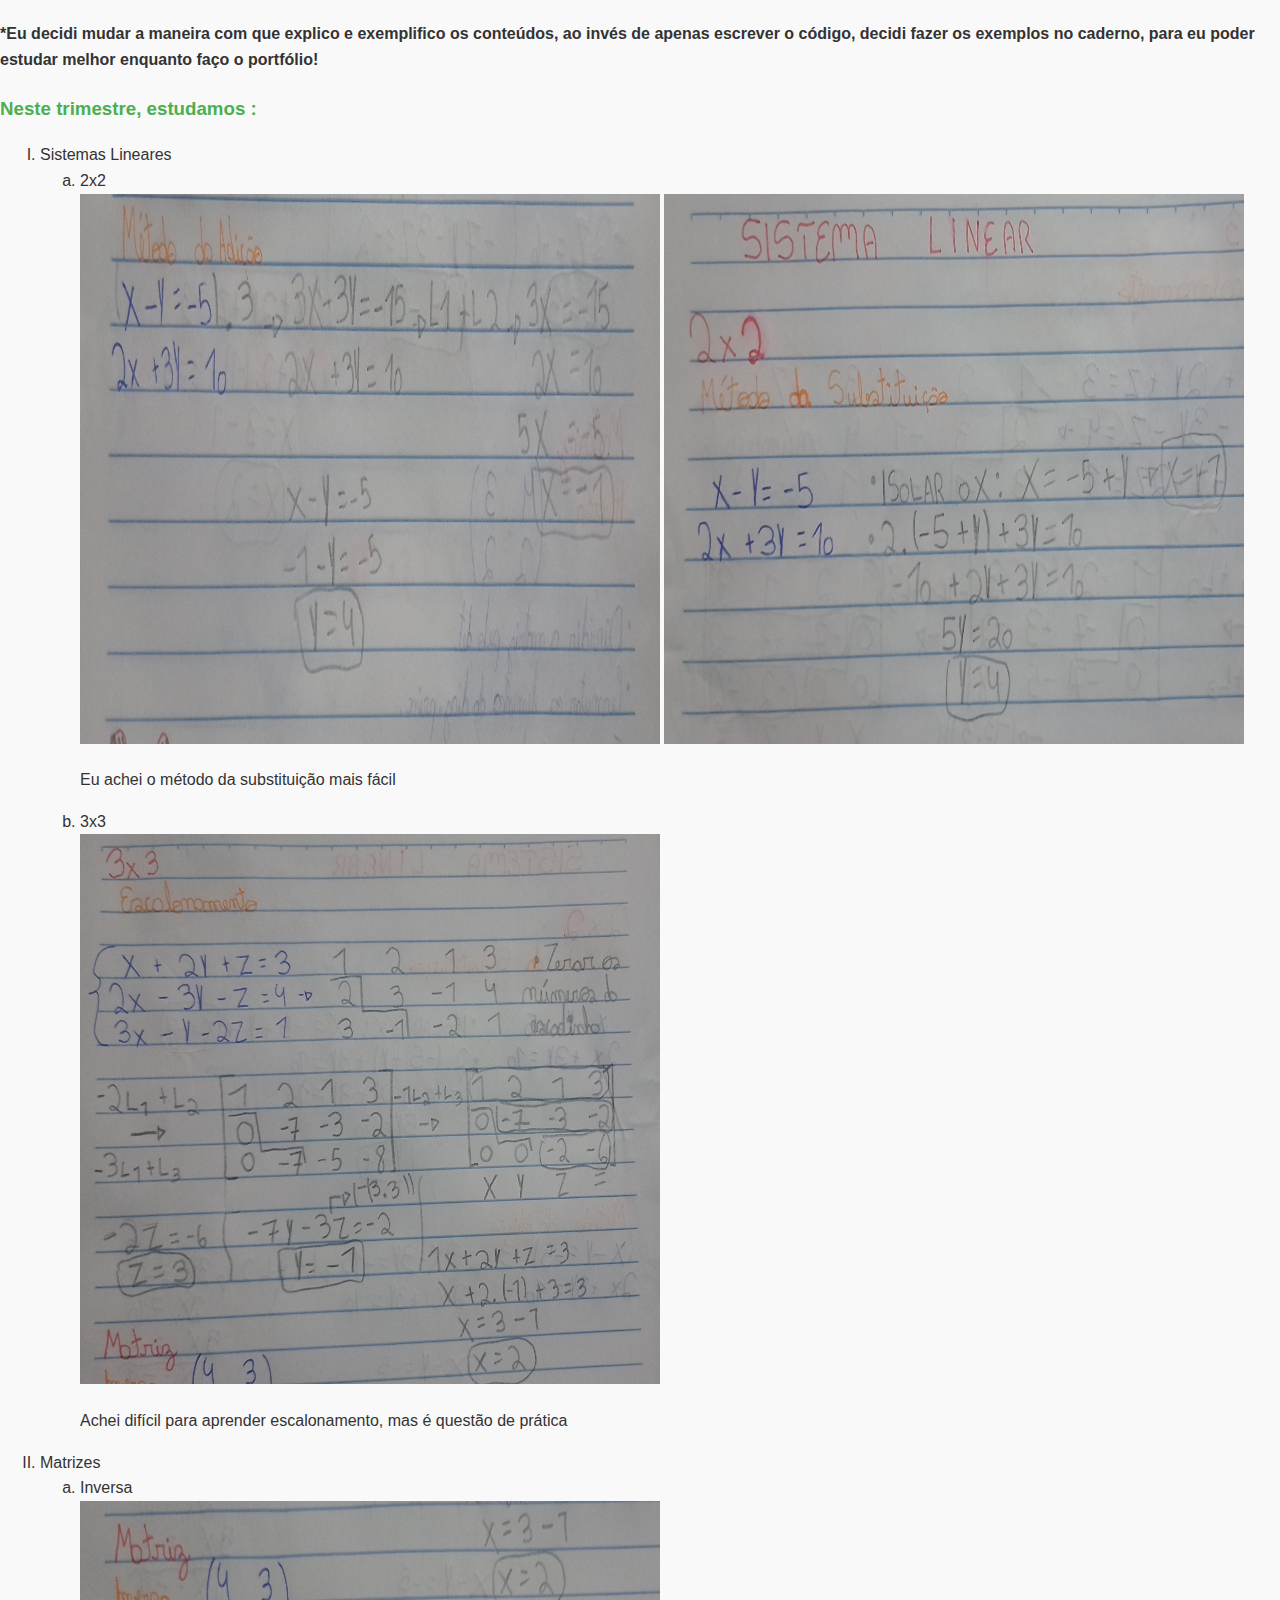
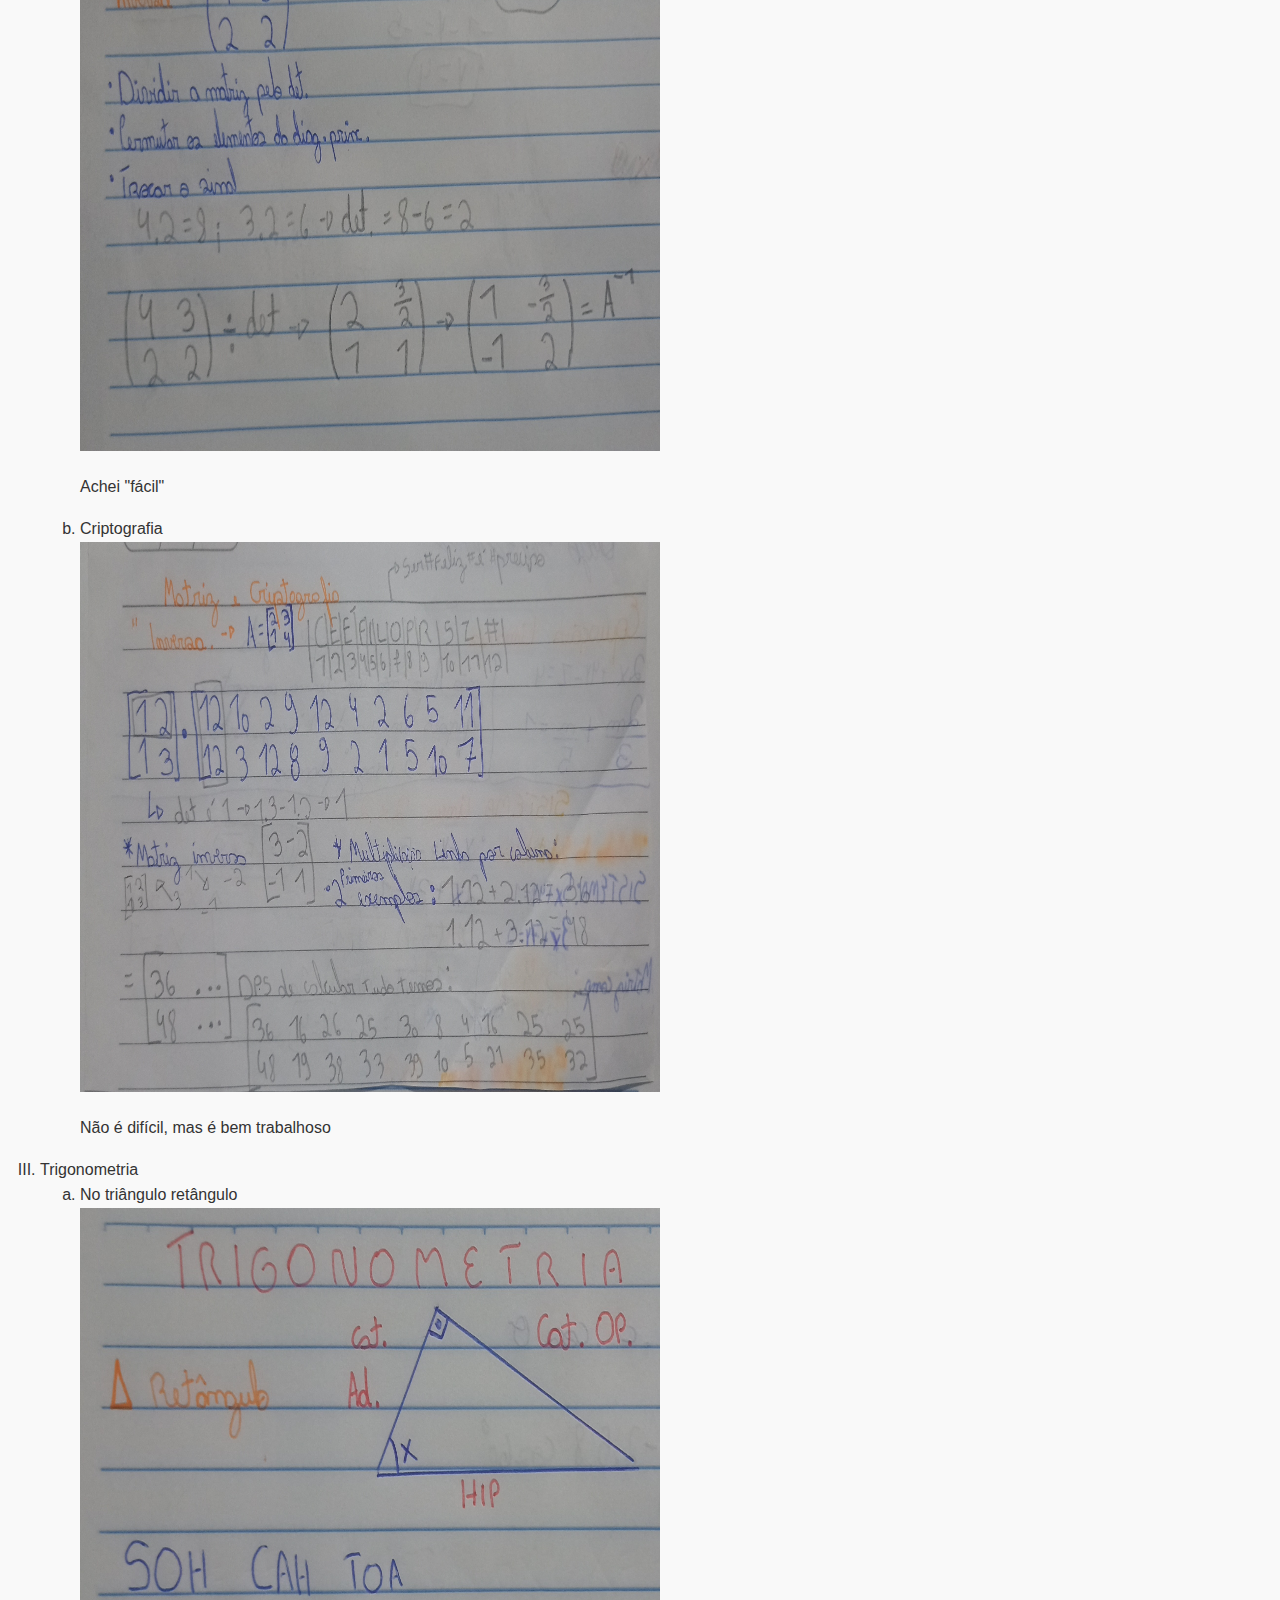
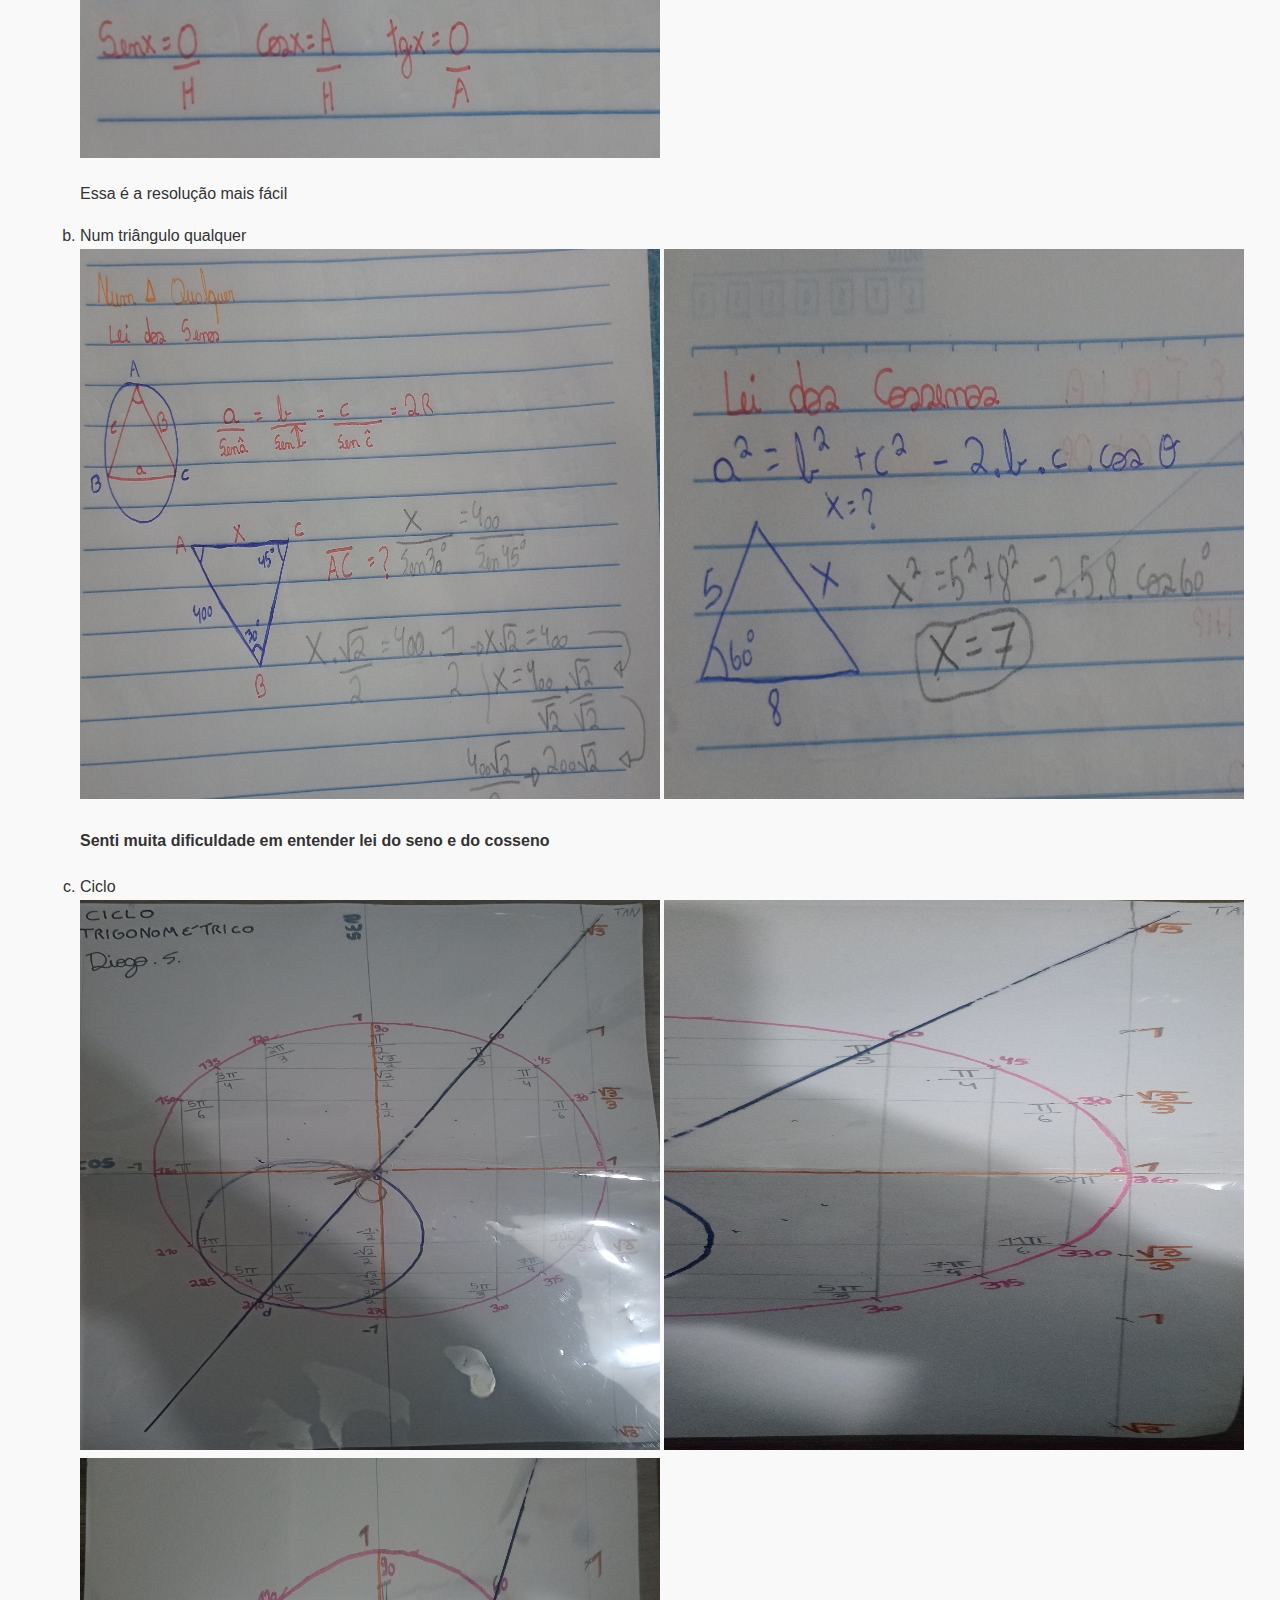
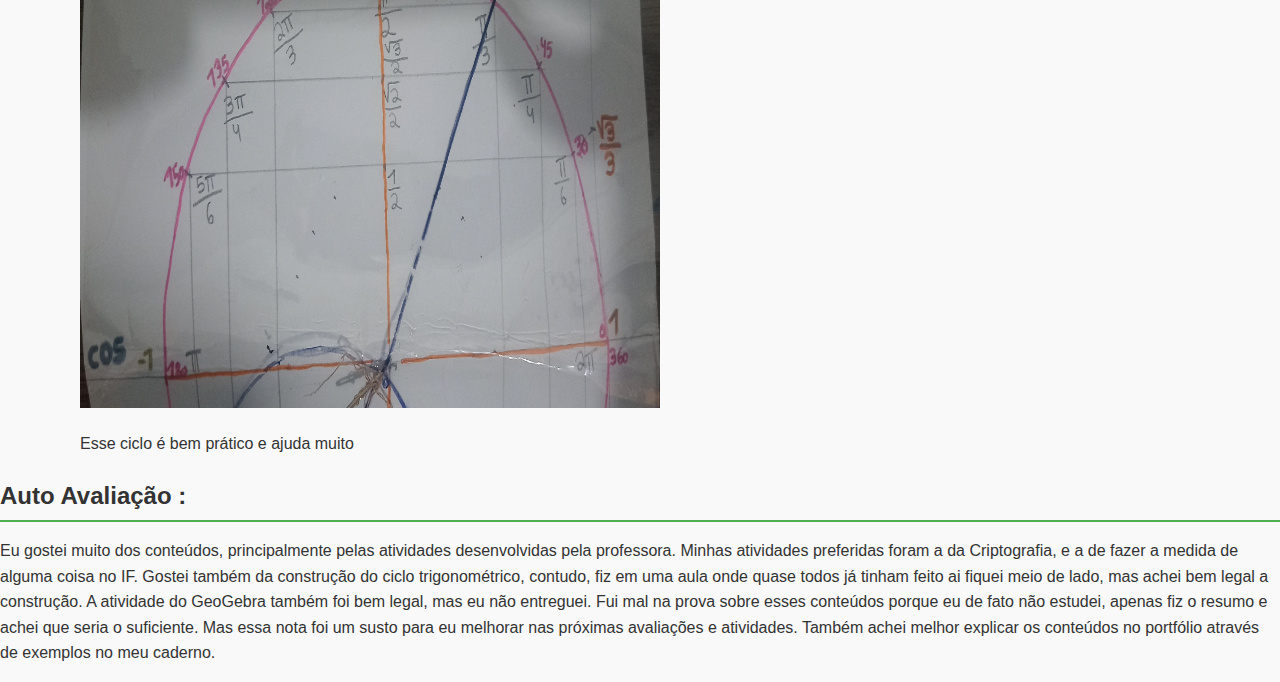
<file: trim2.html>
<!DOCTYPE html>
<html lang="pt-BR">
<head>
    <meta charset="UTF-8">
    <meta http-equiv="X-UA-Compatible" content="IE=edge">
    <meta name="viewport" content="width=device-width, initial-scale=1.0">
    <title>Segundo trimestre</title>
</head>
<link rel="stylesheet" type="text/css" href="style.css">
<body>
    <h4> *Eu decidi mudar a maneira com que explico
         e exemplifico os conteúdos, ao invés de apenas escrever 
         o código, decidi fazer os exemplos no caderno, 
        para eu poder estudar melhor enquanto faço o portfólio!</h4>
    <h3> Neste trimestre, estudamos : </h3>


    <ol type="I">


        <li> Sistemas Lineares </li>
        <ol type="a">
            <li> 2x2 </li>
            <img src="img/2ads.jpg">
            <img src="img/2subs.jpg">
            <p> Eu achei o método da substituição mais fácil</p>
            <li> 3x3 </li>
            <img src="img/3escal.jpg">
            <p> Achei difícil para aprender escalonamento, mas é questão de prática</p>
        </ol>

    
    
        <li> Matrizes </li>
        <ol type="a">
            <li> Inversa</li>
            <img src="img/Inversa.jpg">
            <p> Achei "fácil"</p>
            <li> Criptografia </li>
            <img src="img/Criptografia.jpg">
            <p> Não é difícil, mas é bem trabalhoso</p>
        </ol>
        
        <li> Trigonometria </li>
        <ol type="a">
            <li> No triângulo retângulo </li>
            <img src="img/Retangulo.jpg">
            <p> Essa é a resolução mais fácil</p>
            <li> Num triângulo qualquer </li>
            <img src="img/Senos.jpg">
            <img src="img/Cossenos.jpg">
            <h4> Senti muita dificuldade em entender lei do seno e do cosseno</h4>
            <li> Ciclo </li>
            <img src="img/Ciclo.jpg">
            <img src="img/Ciclo4.jpg">
            <img src="img/Ciclo2.jpg">
            <p>Esse ciclo é bem prático e ajuda muito</p>
        </ol>
        
    </ol>

<h2> Auto Avaliação : </h2>
<p> Eu gostei muito dos conteúdos, principalmente pelas atividades 
    desenvolvidas pela professora. Minhas atividades preferidas foram a da Criptografia,
    e a de fazer a medida de alguma coisa no IF. Gostei também da construção do 
    ciclo trigonométrico, contudo, fiz em uma aula onde quase todos já tinham feito
    ai fiquei meio de lado, mas achei bem legal a construção. A atividade do GeoGebra também foi bem legal, mas eu não entreguei.
    Fui mal na prova sobre esses conteúdos porque eu de fato não estudei,
    apenas fiz o resumo e achei que seria o suficiente. Mas essa nota foi um susto para eu melhorar nas próximas avaliações e atividades. Também achei melhor explicar os conteúdos no portfólio
     através de exemplos no meu caderno.
</p>


</body>
</html>
</file>
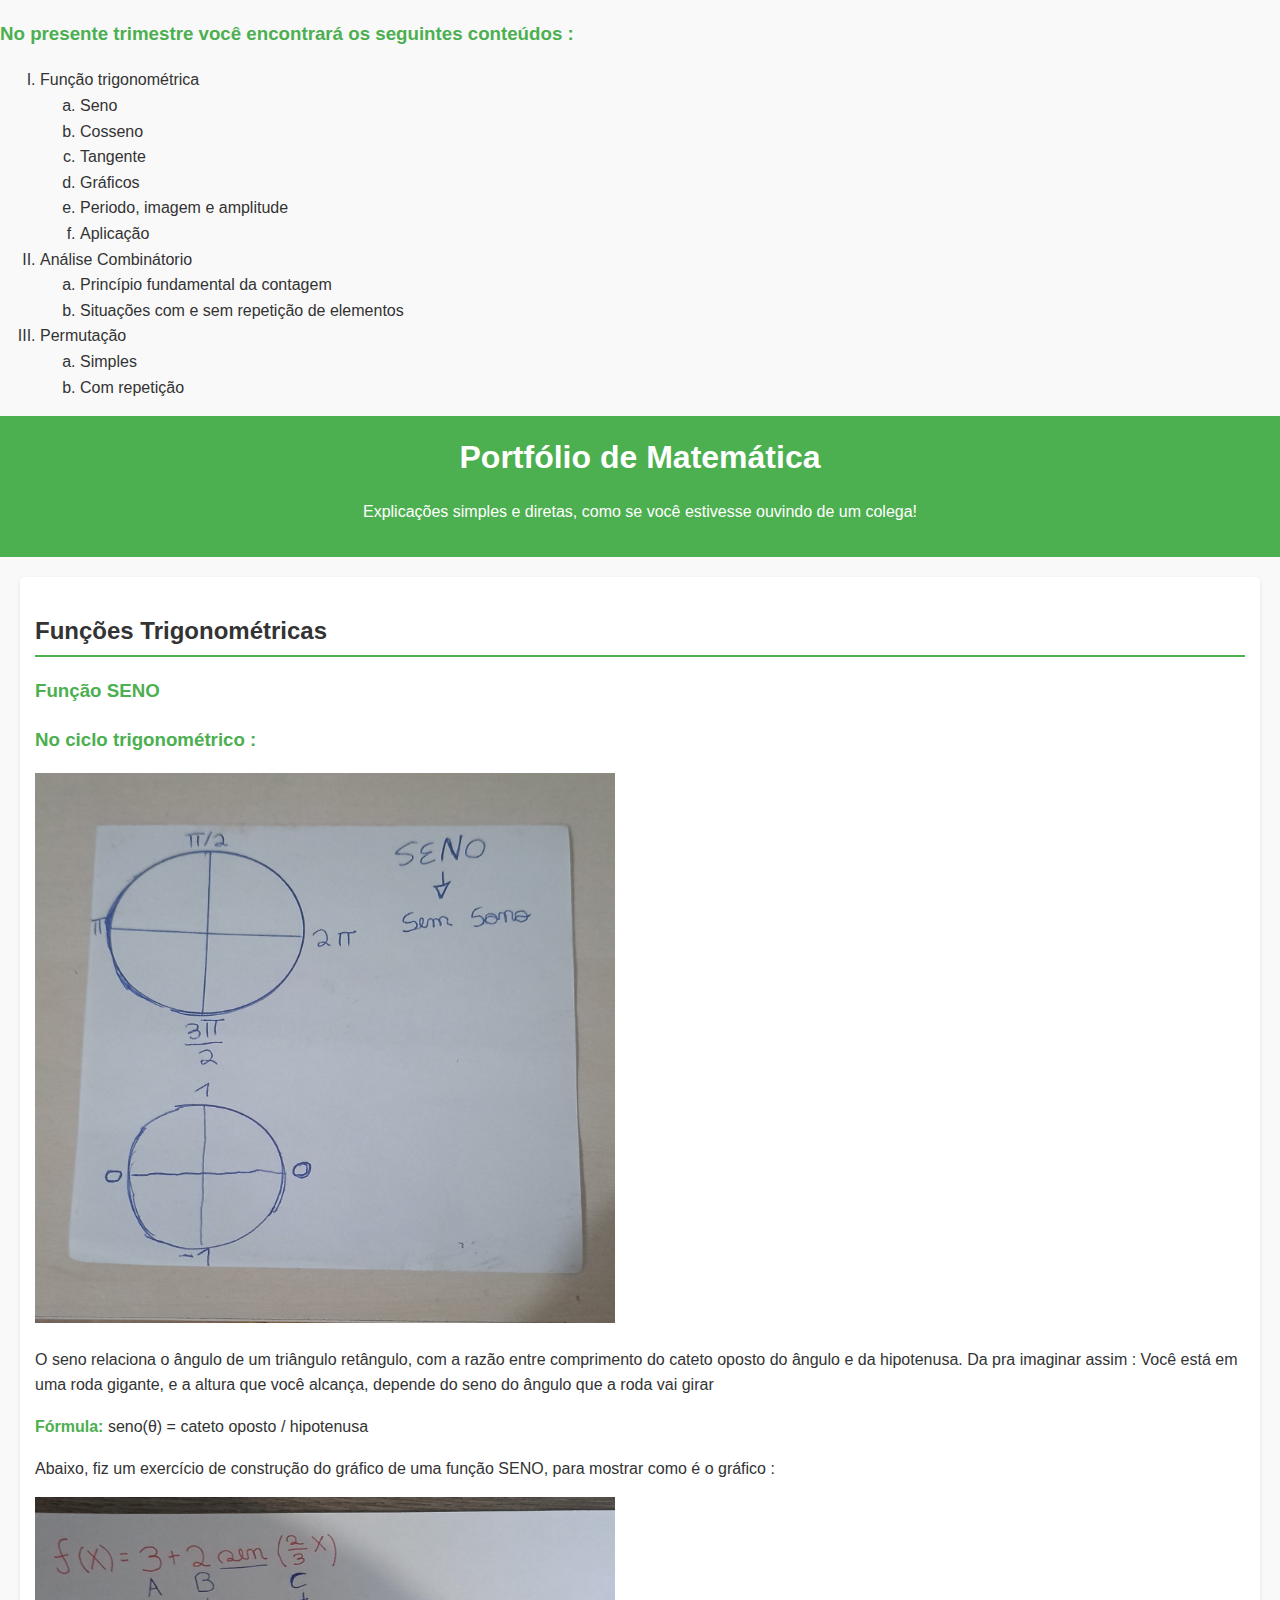
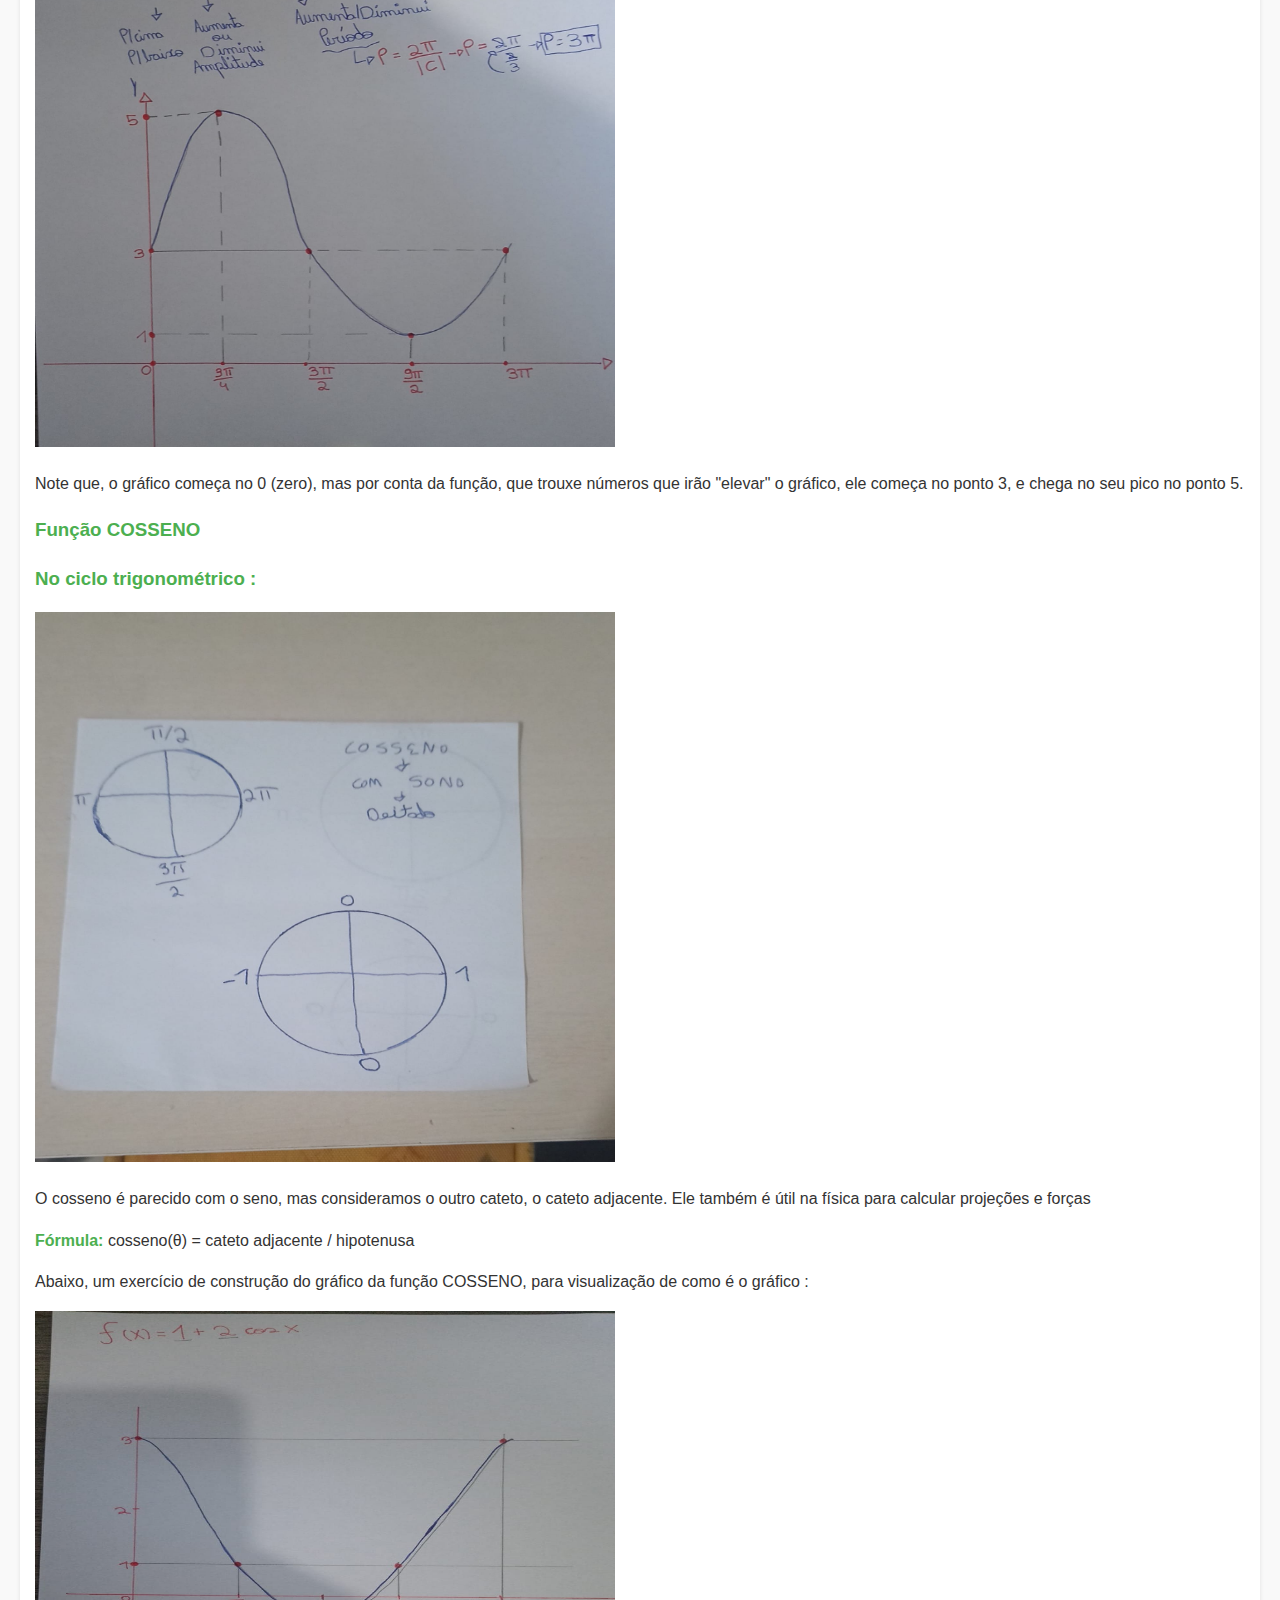
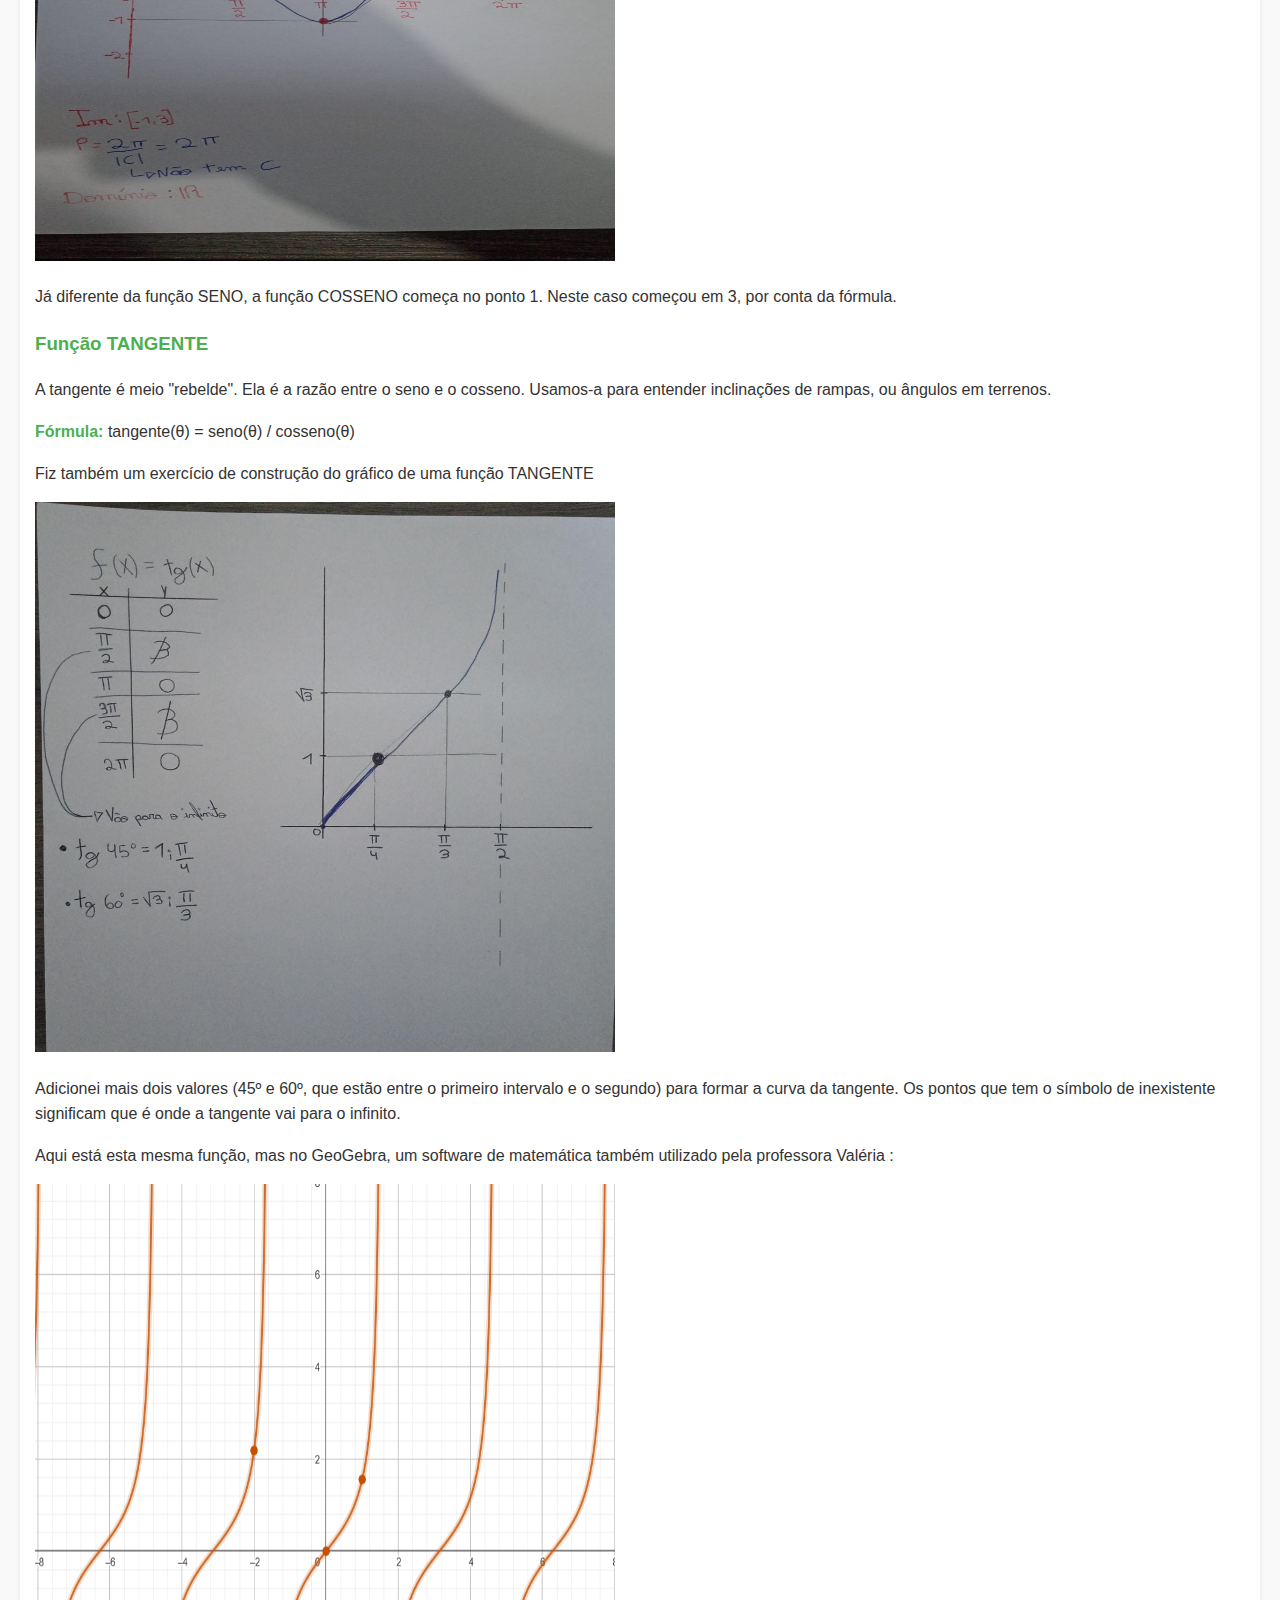
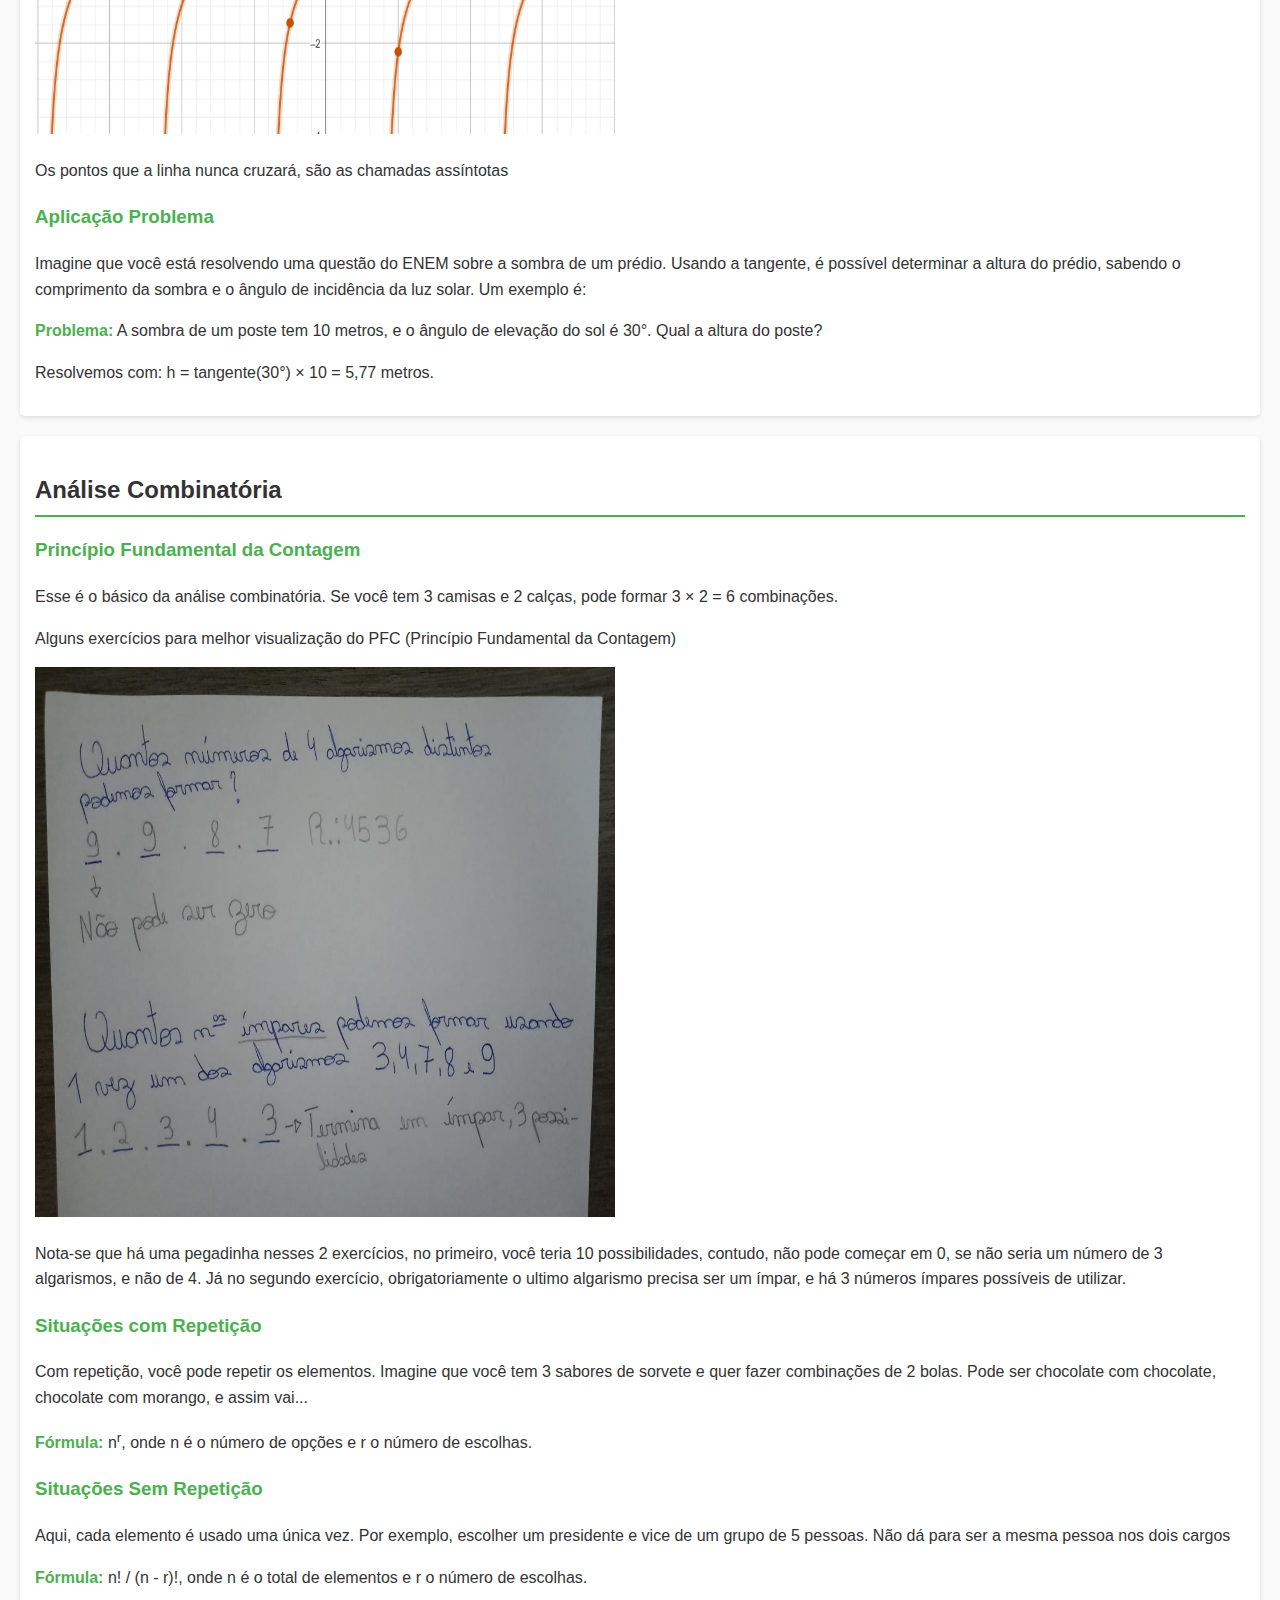
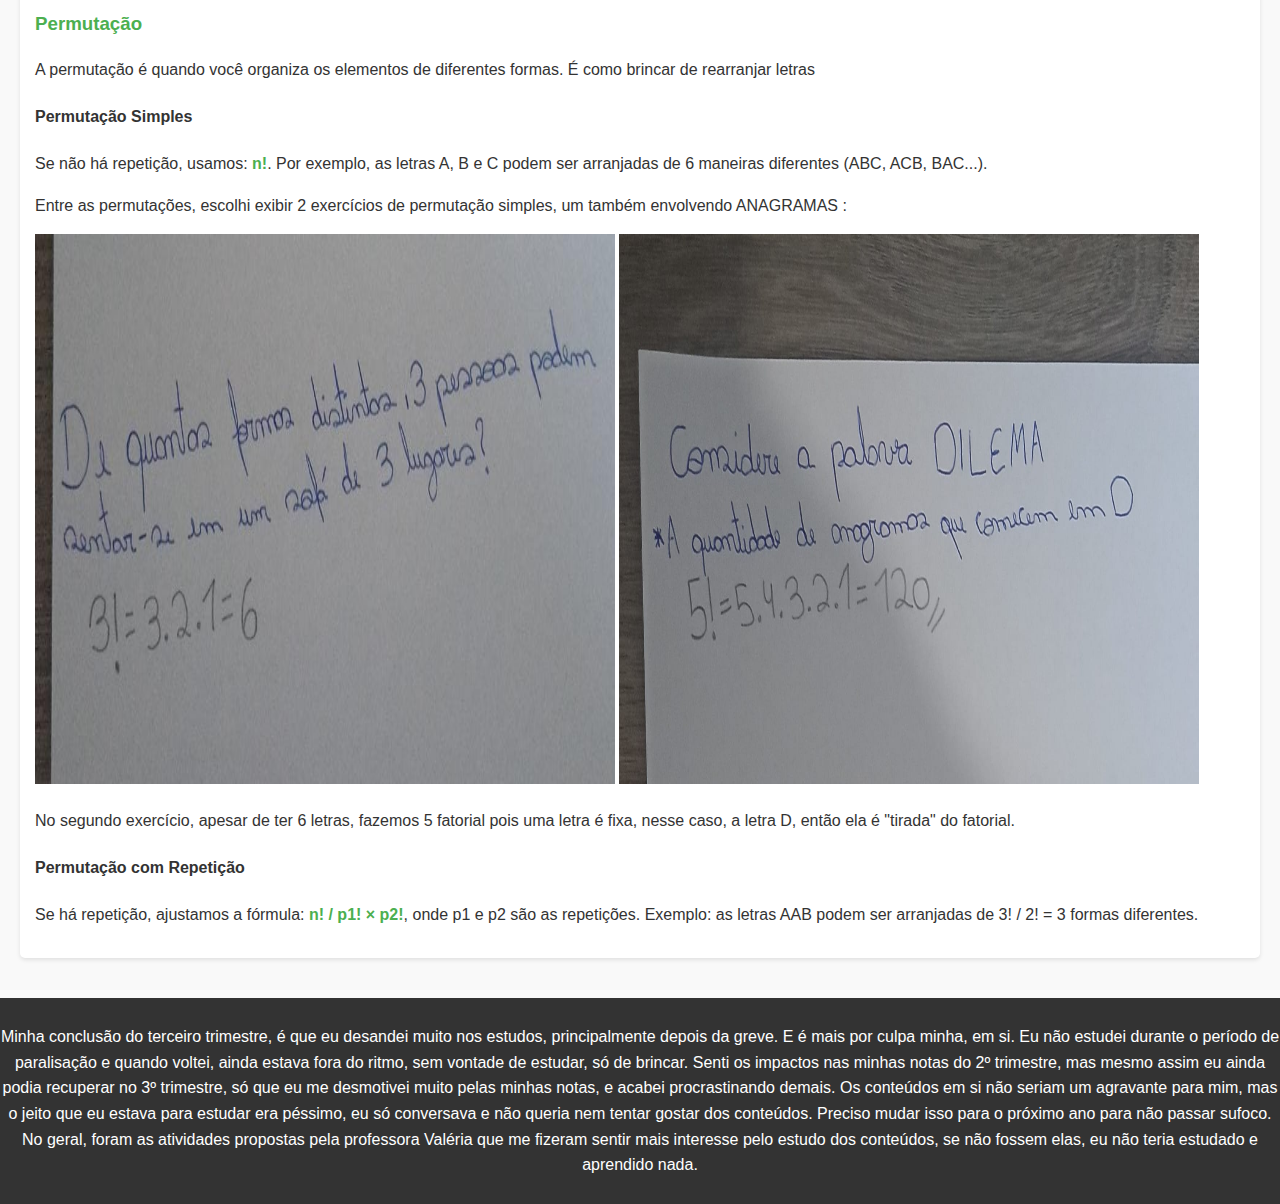
<file: trim3.html>
<!DOCTYPE html>
<html lang="pt-BR">
<head>
    <meta charset="UTF-8">
    <meta name="viewport" content="width=device-width, initial-scale=1.0">
    <title>Terceiro trimestre</title>
</head>
<link rel="stylesheet" type="text/css" href="style.css">
<body>

    <h3> No presente trimestre você encontrará os seguintes conteúdos : </h3>

    <ol type="I">


        <li> Função trigonométrica </li>
        <ol type="a">
            <li> Seno </li>
            <li> Cosseno </li>
            <li> Tangente </li>
            <li> Gráficos </li>
            <li> Periodo, imagem e amplitude </li>
            <li> Aplicação </li>
        </ol>
    
    
        <li> Análise Combinátorio </li>
        <ol type="a">
            <li> Princípio fundamental da contagem </li>
            <li> Situações com e sem repetição de elementos </li>
        </ol>
        
    
        <li> Permutação </li>
        <ol type="a">
        <li> Simples </li>
        <li> Com repetição </li>
    </ol>
    
    </ol>


    <!DOCTYPE html>
<html lang="pt-BR">
<head>
    <meta charset="UTF-8">
    <meta name="viewport" content="width=device-width, initial-scale=1.0">
    <title>Portfólio de Matemática</title>
    <link rel="stylesheet" href="style.css">
</head>
<body>
    <header>
        <h1>Portfólio de Matemática</h1>
        <p>Explicações simples e diretas, como se você estivesse ouvindo de um colega!</p>
    </header>
    
    <main>
        <section id="trigonometria">
            <h2>Funções Trigonométricas</h2>

            <article id="seno">
                <h3>Função SENO</h3>
                <h3> No ciclo trigonométrico : </h3>
                <img src="img/Seno.jpeg">
               
                <p>O seno relaciona o ângulo de um triângulo retângulo, com a razão entre comprimento do cateto oposto do ângulo e da hipotenusa. Da pra imaginar assim : Você está em uma roda gigante, e a altura que você alcança, depende do seno do ângulo que a roda vai girar</p>
                <p><strong>Fórmula:</strong> seno(θ) = cateto oposto / hipotenusa</p>
                <p> Abaixo, fiz um exercício de construção do gráfico de uma função SENO, para mostrar como é o gráfico : </p>
                <img src="img/exercSeno.jpeg">
                <p> Note que, o gráfico começa no 0 (zero), mas por conta da função, que trouxe números que irão "elevar" o gráfico, ele começa no ponto 3, e chega no seu pico no ponto 5.</p>
            </article>

            <article id="cosseno">
                <h3>Função COSSENO</h3>
               
                <h3> No ciclo trigonométrico : </h3>
                <img src="img/Cosseno.jpeg">
                <p>O cosseno é parecido com o seno, mas consideramos o outro cateto, o cateto adjacente. Ele também é útil na física para calcular projeções e forças</p>
                <p><strong>Fórmula:</strong> cosseno(θ) = cateto adjacente / hipotenusa</p>
                <p> Abaixo, um exercício de construção do gráfico da função COSSENO, para visualização de como é o gráfico : </p>
                <img src="img/exercCos.jpeg">
                <p> Já diferente da função SENO, a função COSSENO começa no ponto 1. Neste caso começou em 3, por conta da fórmula.</p>
            </article>

            <article id="tangente">
                <h3>Função TANGENTE</h3>
                <p>A tangente é meio "rebelde". Ela é a razão entre o seno e o cosseno. Usamos-a para entender inclinações de rampas, ou ângulos em terrenos.</p>
                <p><strong>Fórmula:</strong> tangente(θ) = seno(θ) / cosseno(θ)</p>
                <p> Fiz também um exercício de construção do gráfico de uma função TANGENTE</p>
                <img src="img/exercTang.jpeg">
                <p> Adicionei mais dois valores (45º e 60º, que estão entre o primeiro intervalo e o segundo) para formar a curva da tangente. Os pontos que tem o símbolo de inexistente significam que é onde a tangente vai para o infinito.</p>
                <p> Aqui está esta mesma função, mas no GeoGebra, um software de matemática também utilizado pela professora Valéria : </p>
            <img src="img/TangentePrint.png">
            <p> Os pontos que a linha nunca cruzará, são as chamadas assíntotas </p>
            </article>

            <article id="aplicacao">
                <h3>Aplicação Problema</h3>
                <p>Imagine que você está resolvendo uma questão do ENEM sobre a sombra de um prédio. Usando a tangente, é possível determinar a altura do prédio, sabendo o comprimento da sombra e o ângulo de incidência da luz solar. Um exemplo é:</p>
                <p><strong>Problema:</strong> A sombra de um poste tem 10 metros, e o ângulo de elevação do sol é 30°. Qual a altura do poste?</p>
                <p>Resolvemos com: h = tangente(30°) × 10 = 5,77 metros.</p>
            </article>
        </section>

        <section id="combinatoria">
            <h2>Análise Combinatória</h2>

            <article id="principio-fundamental">
                <h3>Princípio Fundamental da Contagem</h3>
                <p>Esse é o básico da análise combinatória. Se você tem 3 camisas e 2 calças, pode formar 3 × 2 = 6 combinações.</p>
                <p> Alguns exercícios para melhor visualização do PFC (Princípio Fundamental da Contagem)</p>
                <img src="img/exercPFC.jpeg">
                <p> Nota-se que há uma pegadinha nesses 2 exercícios, no primeiro, você teria 10 possibilidades, contudo, não pode começar em 0, se não seria um número de 3 algarismos, e não de 4. Já no segundo exercício, obrigatoriamente o ultimo algarismo precisa ser um ímpar, e há 3 números ímpares possíveis de utilizar.</p>
            
            </article>

            <article id="repeticao">
                <h3>Situações com Repetição</h3>
                <p>Com repetição, você pode repetir os elementos. Imagine que você tem 3 sabores de sorvete e quer fazer combinações de 2 bolas. Pode ser chocolate com chocolate, chocolate com morango, e assim vai...</p>
                <p><strong>Fórmula:</strong> n<sup>r</sup>, onde n é o número de opções e r o número de escolhas.</p>
            </article>

            <article id="sem-repeticao">
                <h3>Situações Sem Repetição</h3>
                <p>Aqui, cada elemento é usado uma única vez. Por exemplo, escolher um presidente e vice de um grupo de 5 pessoas. Não dá para ser a mesma pessoa nos dois cargos</p>
                <p><strong>Fórmula:</strong> n! / (n - r)!, onde n é o total de elementos e r o número de escolhas.</p>
            </article>

            <article id="permutacao">
                <h3>Permutação</h3>
                <p>A permutação é quando você organiza os elementos de diferentes formas. É como brincar de rearranjar letras</p>

                <h4>Permutação Simples</h4>
                <p>Se não há repetição, usamos: <strong>n!</strong>. Por exemplo, as letras A, B e C podem ser arranjadas de 6 maneiras diferentes (ABC, ACB, BAC...).</p>
<p> Entre as permutações, escolhi exibir 2 exercícios de permutação simples, um também envolvendo ANAGRAMAS : </p>
<img src="img/exercPermutacaoSimples.jpeg">
<img src="img/exercAnagramas.jpeg">
<p> No segundo exercício, apesar de ter 6 letras, fazemos 5 fatorial pois uma letra é fixa, nesse caso, a letra D, então ela é "tirada" do fatorial.</p>

                <h4>Permutação com Repetição</h4>
                <p>Se há repetição, ajustamos a fórmula: <strong>n! / p1! × p2!</strong>, onde p1 e p2 são as repetições. Exemplo: as letras AAB podem ser arranjadas de 3! / 2! = 3 formas diferentes.</p>
            </article>
        </section>
    </main>


    <footer>
        <p>Minha conclusão do terceiro trimestre, é que eu desandei muito nos estudos, principalmente depois da greve.
            E é mais por culpa minha, em si. Eu não estudei durante o período de paralisação e quando voltei, ainda estava fora do ritmo, sem vontade de estudar, só de brincar.
            Senti os impactos nas minhas notas do 2º trimestre, mas mesmo assim eu ainda podia recuperar no 3º trimestre, só que eu me desmotivei muito pelas minhas notas, e acabei procrastinando demais.
            Os conteúdos em si não seriam um agravante para mim, mas o jeito que eu estava para estudar era péssimo, eu só conversava e não queria nem tentar gostar dos conteúdos. Preciso mudar isso para o próximo ano para não passar sufoco.
            No geral, foram as atividades propostas pela professora Valéria que me fizeram sentir mais interesse pelo estudo dos conteúdos, se não fossem elas, eu não teria estudado e aprendido nada.
        </p>
    </footer>


</body>
</html>







</body>
</html>
</file>
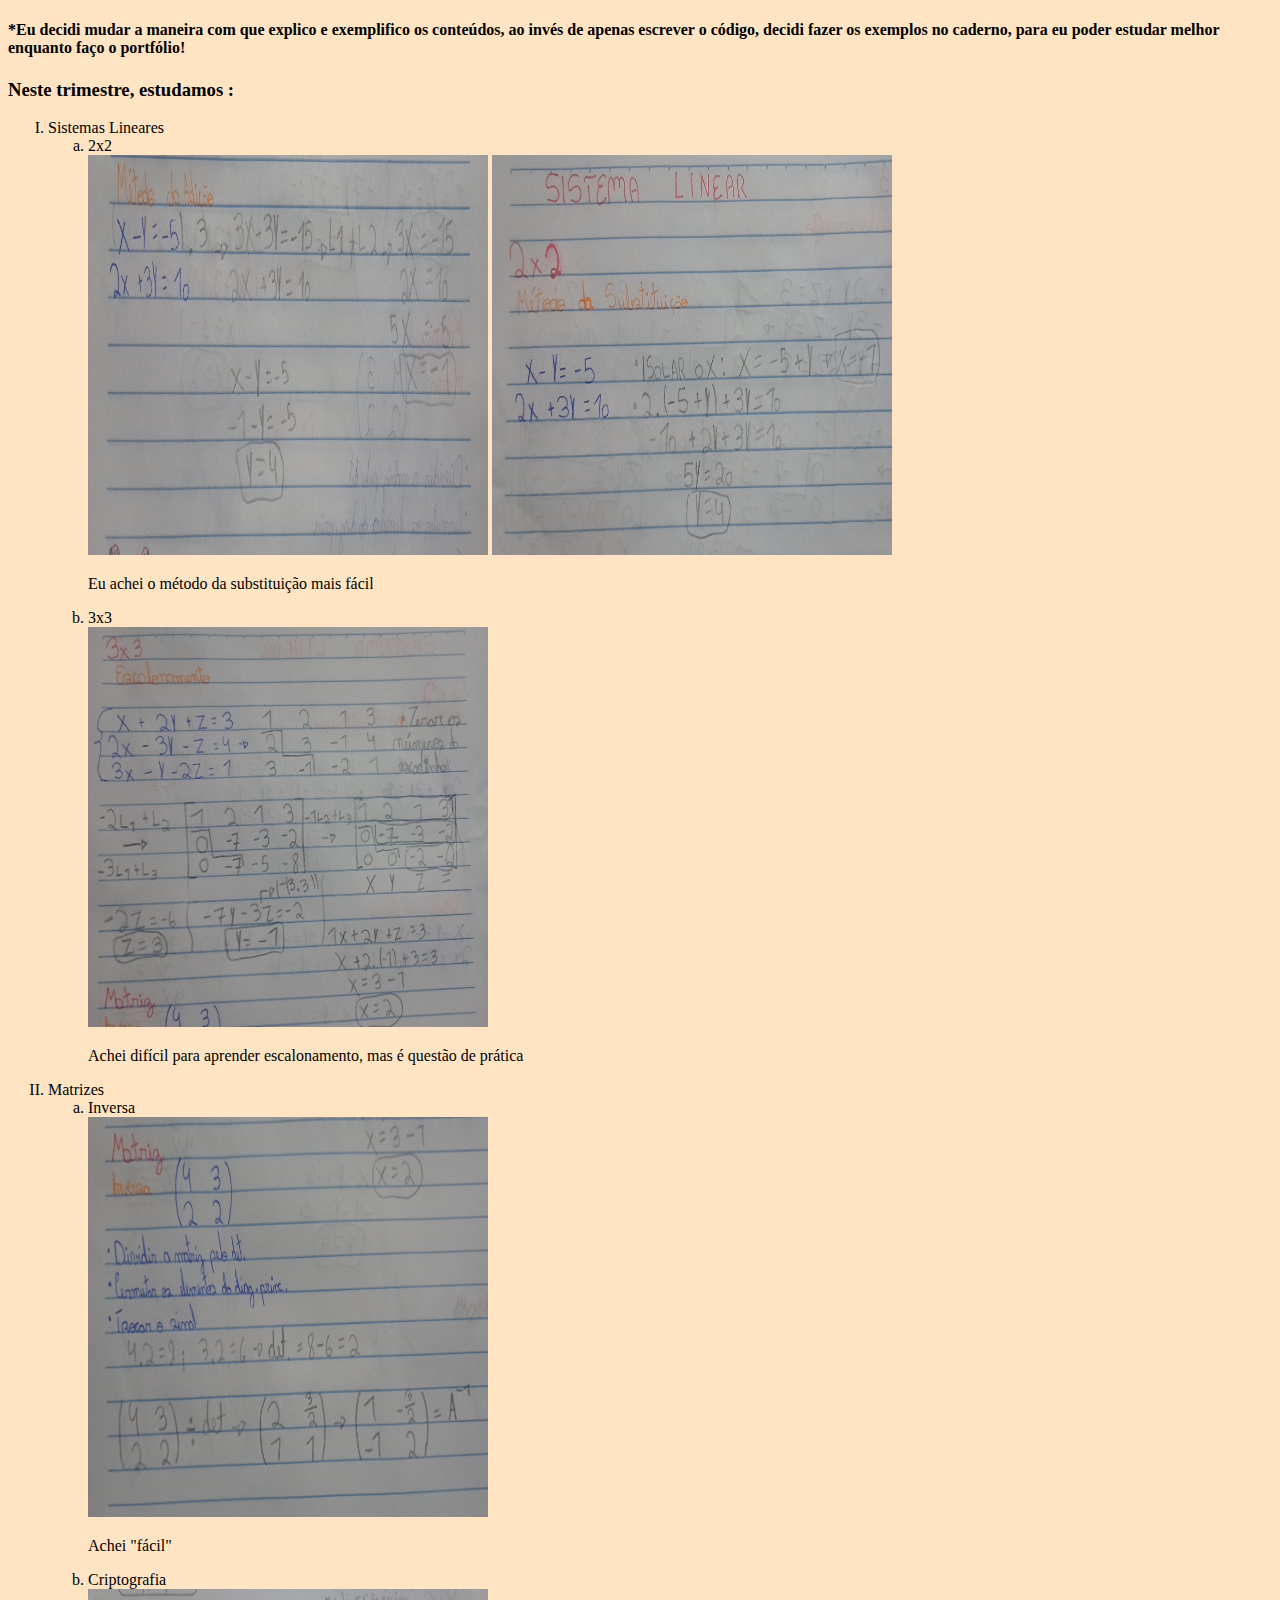
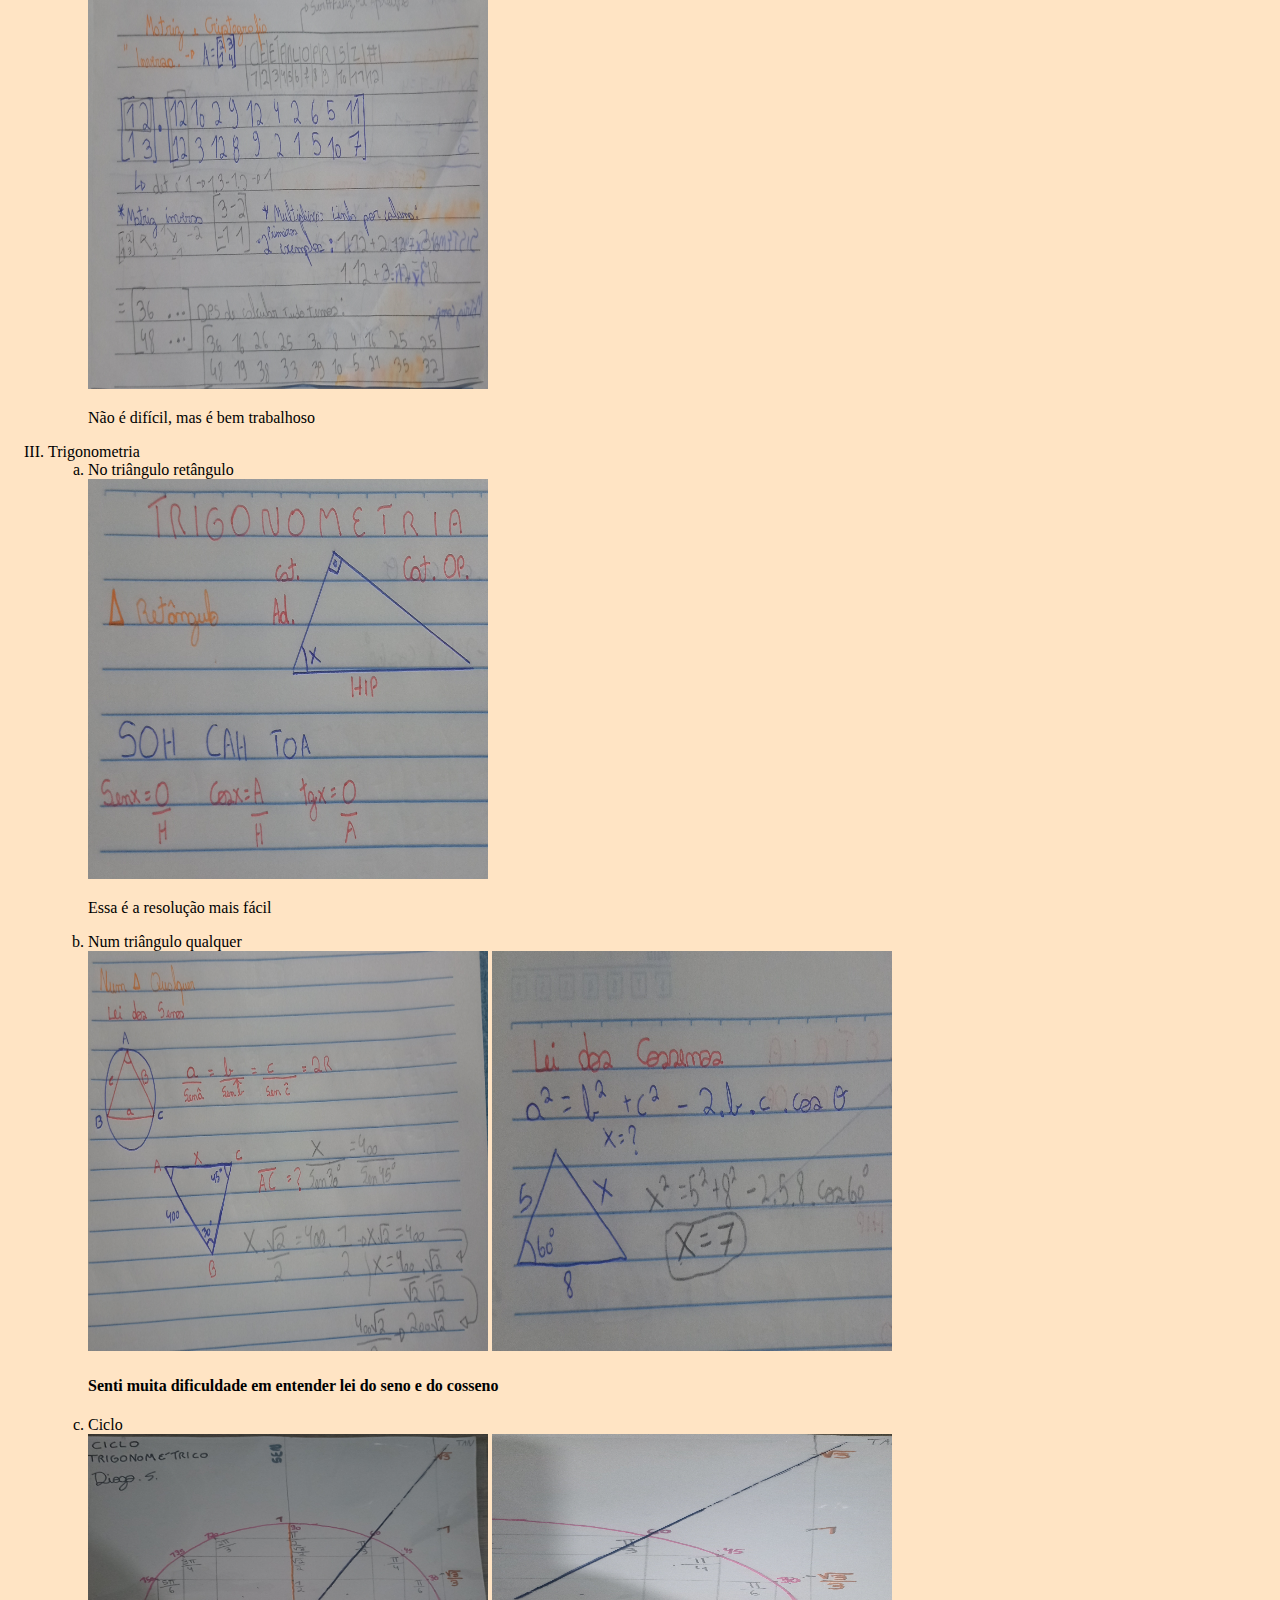
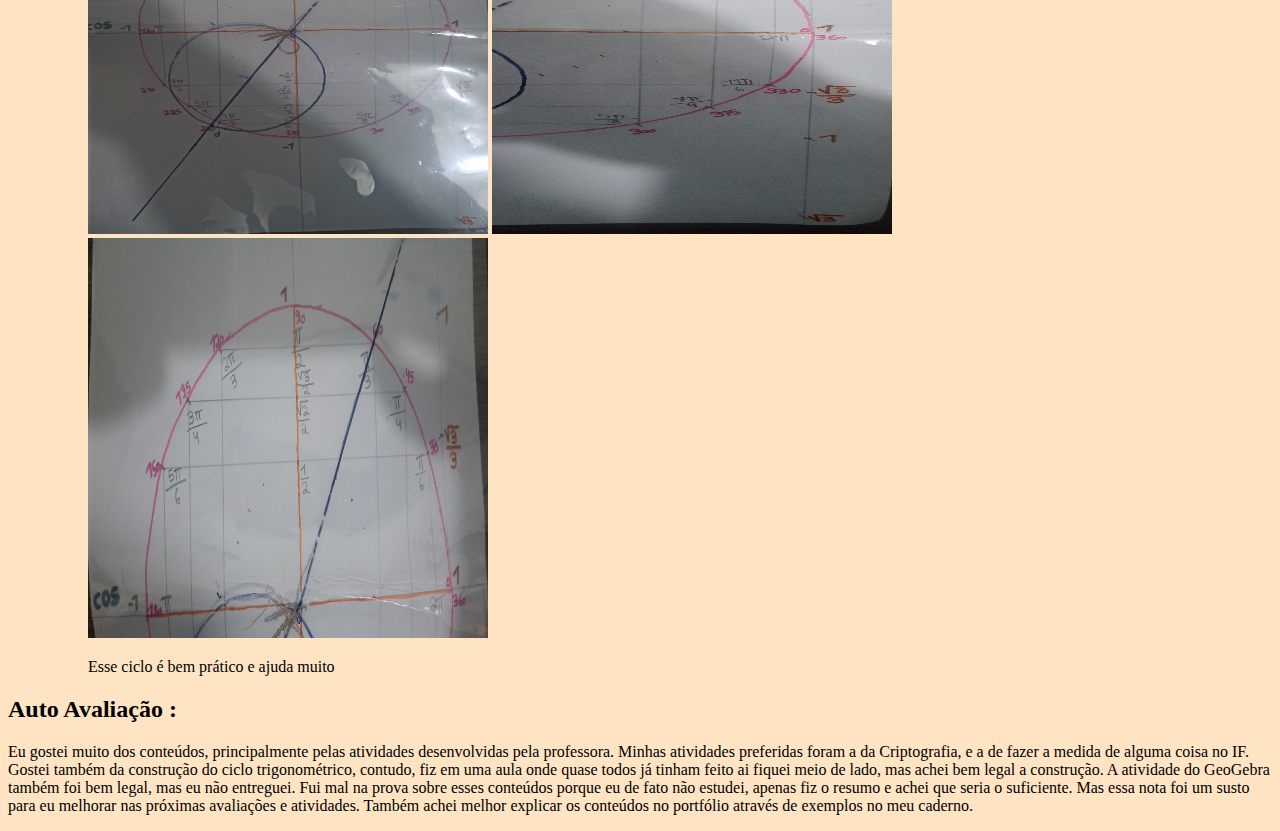
<file: portfolioMat2024/trim2.html>
<!DOCTYPE html>
<html lang="pt-BR">
<head>
    <meta charset="UTF-8">
    <meta http-equiv="X-UA-Compatible" content="IE=edge">
    <meta name="viewport" content="width=device-width, initial-scale=1.0">
    <title>Document</title>
</head>
<link rel="stylesheet" type="text/css" href="style.css">
<body>
    <h4> *Eu decidi mudar a maneira com que explico
         e exemplifico os conteúdos, ao invés de apenas escrever 
         o código, decidi fazer os exemplos no caderno, 
        para eu poder estudar melhor enquanto faço o portfólio!</h4>
    <h3> Neste trimestre, estudamos : </h3>


    <ol type="I">


        <li> Sistemas Lineares </li>
        <ol type="a">
            <li> 2x2 </li>
            <img src="img/2ads.jpg">
            <img src="img/2subs.jpg">
            <p> Eu achei o método da substituição mais fácil</p>
            <li> 3x3 </li>
            <img src="img/3escal.jpg">
            <p> Achei difícil para aprender escalonamento, mas é questão de prática</p>
        </ol>

    
    
        <li> Matrizes </li>
        <ol type="a">
            <li> Inversa</li>
            <img src="img/Inversa.jpg">
            <p> Achei "fácil"</p>
            <li> Criptografia </li>
            <img src="img/Criptografia.jpg">
            <p> Não é difícil, mas é bem trabalhoso</p>
        </ol>
        
        <li> Trigonometria </li>
        <ol type="a">
            <li> No triângulo retângulo </li>
            <img src="img/Retangulo.jpg">
            <p> Essa é a resolução mais fácil</p>
            <li> Num triângulo qualquer </li>
            <img src="img/Senos.jpg">
            <img src="img/Cossenos.jpg">
            <h4> Senti muita dificuldade em entender lei do seno e do cosseno</h4>
            <li> Ciclo </li>
            <img src="img/Ciclo.jpg">
            <img src="img/Ciclo4.jpg">
            <img src="img/Ciclo2.jpg">
            <p>Esse ciclo é bem prático e ajuda muito</p>
        </ol>
        
    </ol>

<h2> Auto Avaliação : </h2>
<p> Eu gostei muito dos conteúdos, principalmente pelas atividades 
    desenvolvidas pela professora. Minhas atividades preferidas foram a da Criptografia,
    e a de fazer a medida de alguma coisa no IF. Gostei também da construção do 
    ciclo trigonométrico, contudo, fiz em uma aula onde quase todos já tinham feito
    ai fiquei meio de lado, mas achei bem legal a construção. A atividade do GeoGebra também foi bem legal, mas eu não entreguei.
    Fui mal na prova sobre esses conteúdos porque eu de fato não estudei,
    apenas fiz o resumo e achei que seria o suficiente. Mas essa nota foi um susto para eu melhorar nas próximas avaliações e atividades. Também achei melhor explicar os conteúdos no portfólio
     através de exemplos no meu caderno.
</p>


</body>
</html>
</file>
<file: style.css>
body {
    font-family: Arial, sans-serif;
    line-height: 1.6;
    margin: 0;
    padding: 0;
    background-color: #f9f9f9;
    color: #333;
}

header {
    background-color: #4CAF50;
    color: white;
    text-align: center;
    padding: 1em 0;
}

h1 {
    margin: 0;
}

main {
    padding: 20px;
}

section {
    margin-bottom: 20px;
    padding: 15px;
    background: white;
    border-radius: 5px;
    box-shadow: 0 2px 4px rgba(0, 0, 0, 0.1);
}

h2 {
    border-bottom: 2px solid #4CAF50;
    padding-bottom: 5px;
    margin-bottom: 15px;
}

h3 {
    color: #4CAF50;
}

footer {
    background-color: #333;
    color: white;
    text-align: center;
    padding: 10px 0;
    position: relative;
    bottom: 0;
    width: 100%;
}

strong {
    color: #4CAF50;
}

@media (max-width: 600px) {
    body {
        font-size: 14px;
    }
}

img{
    height:550px;
    width:580px;
}
</file>
<file: portfolioMat2024/style.css>
img{
    height: 400px;
    width: 400px;
}

body{
    background-color: bisque;

}

#exemplo{
    background-color: coral;
}

#drive{
    height: 350px;
    width: 360px;
}
</file>
